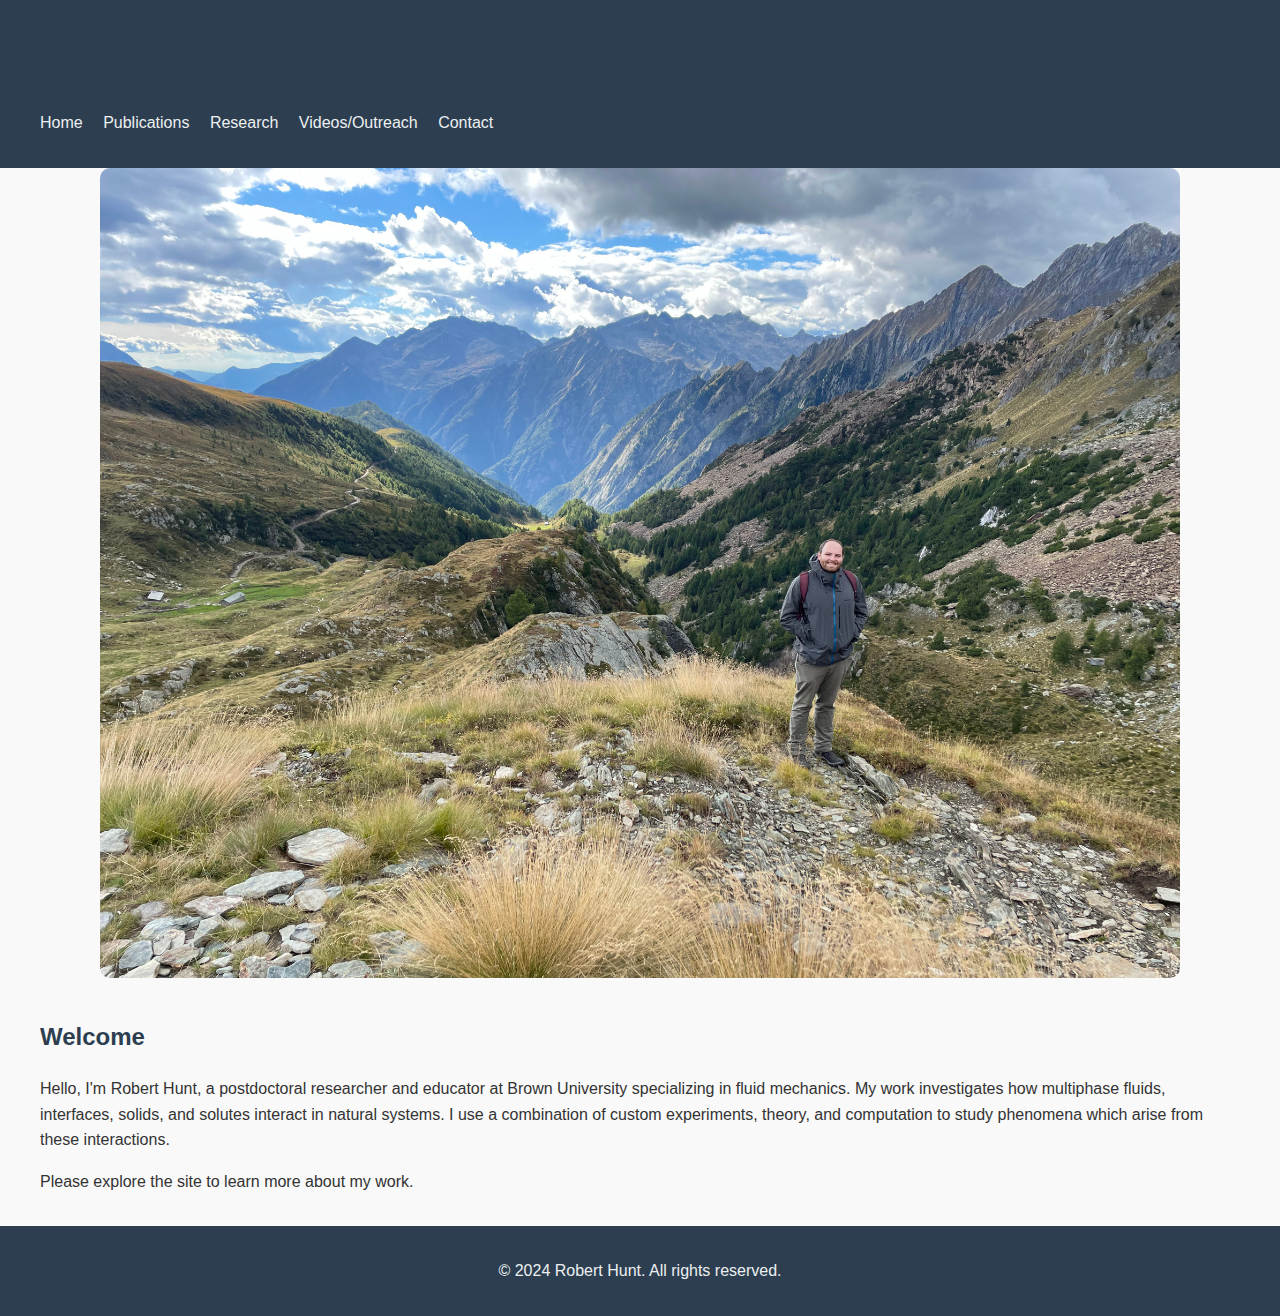
<file: index.html>
<!DOCTYPE html>
<html lang="en">
<head>
    <meta charset="UTF-8">
    <meta name="viewport" content="width=device-width, initial-scale=1.0">
    <title>Robert Hunt - Home</title>
    <link rel="stylesheet" href="styles.css">
</head>
<body>
    <header>
        <div class="container">
            <h1>Robert Hunt</h1>
            <nav>
                <ul>
                    <li><a href="index.html">Home</a></li>
                    <li><a href="publications.html">Publications</a></li>
                    <li><a href="research.html">Research</a></li>
                    <li><a href="teaching.html">Videos/Outreach</a></li>
                    <li><a href="contact.html">Contact</a></li>
                </ul>
            </nav>
        </div>
    </header>

    <main class="container">
        <div class="profile-photo-container">
            <img src="images/me.jpg" alt="Robert Hunt" class="profile-photo">
        </div>
        <h2>Welcome</h2>
        <p>Hello, I'm Robert Hunt, a postdoctoral researcher and educator at Brown University specializing in fluid mechanics.
            My work investigates how multiphase fluids, interfaces, solids, and solutes interact in natural systems. 
            I use a combination of custom experiments, theory, and computation to study phenomena which arise from these interactions. 
        </p>
        <p>Please explore the site to learn more about my work.</p>
    </main>

    <footer>
        <div class="container">
            <p>&copy; 2024 Robert Hunt. All rights reserved.</p>
        </div>
    </footer>
</body>
</html>
</file>
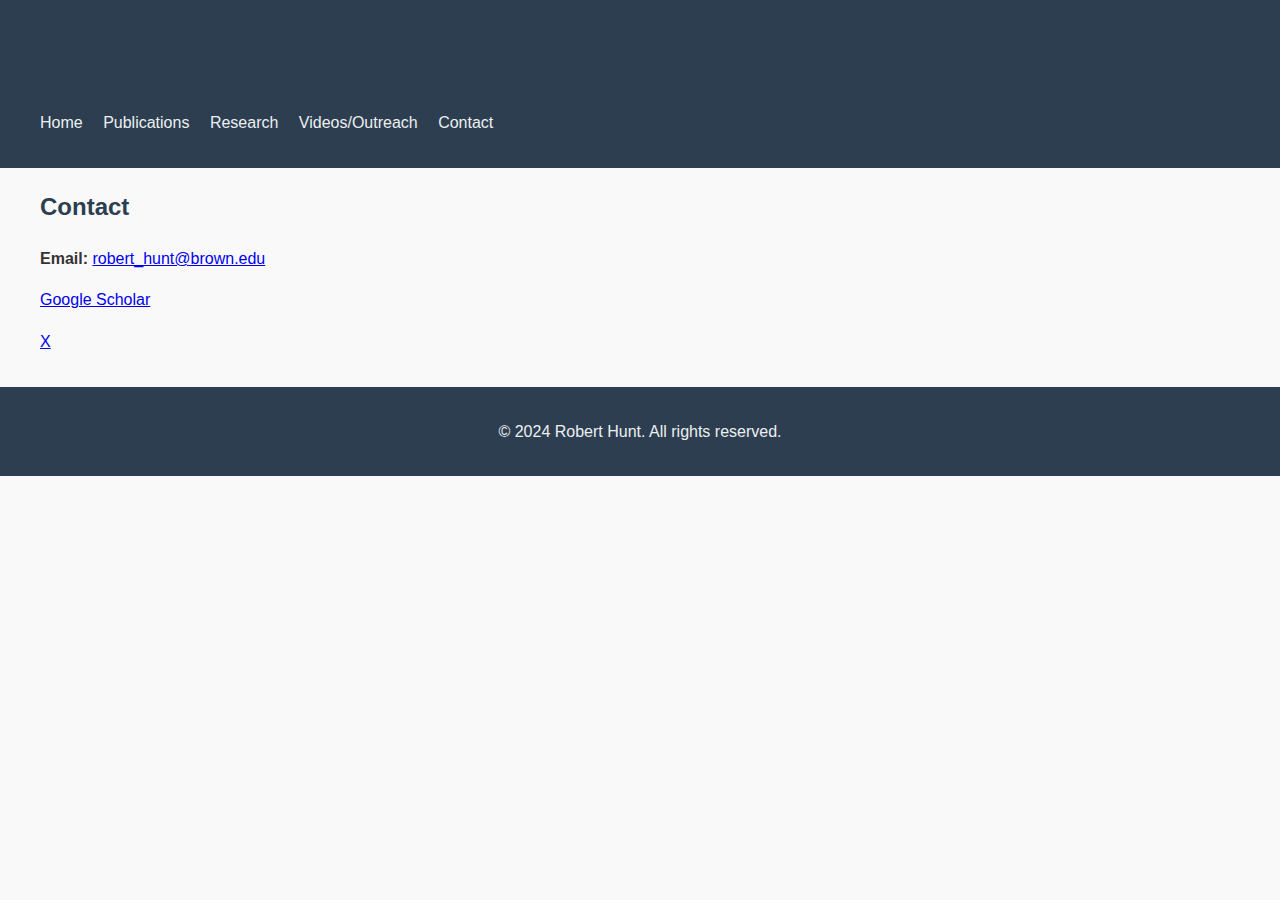
<file: contact.html>
<!DOCTYPE html>
<html lang="en">
<head>
    <meta charset="UTF-8">
    <meta name="viewport" content="width=device-width, initial-scale=1.0">
    <title>Robert Hunt - Contact</title>
    <link rel="stylesheet" href="styles.css">
</head>
<body>
    <header>
        <div class="container">
            <h1>Robert Hunt</h1>
            <nav>
                <ul>
                    <li><a href="index.html">Home</a></li>
                    <li><a href="publications.html">Publications</a></li>
                    <li><a href="research.html">Research</a></li>
                    <li><a href="teaching.html">Videos/Outreach</a></li>
                    <li><a href="contact.html">Contact</a></li>
                </ul>
            </nav>
        </div>
    </header>

    <main class="container">
        <h2>Contact</h2>
        <div class="contact-info">
            <p><strong>Email:</strong> <a href="mailto:robert_hunt@brown.edu">robert_hunt@brown.edu</a></p>
            <p><a href="https://scholar.google.com/citations?user=D0eEtgYAAAAJ&hl=en" target="_blank"> Google Scholar</a></p>
            <p><a href="https://x.com/_Robert_Hunt_" target="_blank">X</a> </p>
        </div>
    </main>

    <footer>
        <div class="container">
            <p>&copy; 2024 Robert Hunt. All rights reserved.</p>
        </div>
    </footer>
</body>
</html>
</file>
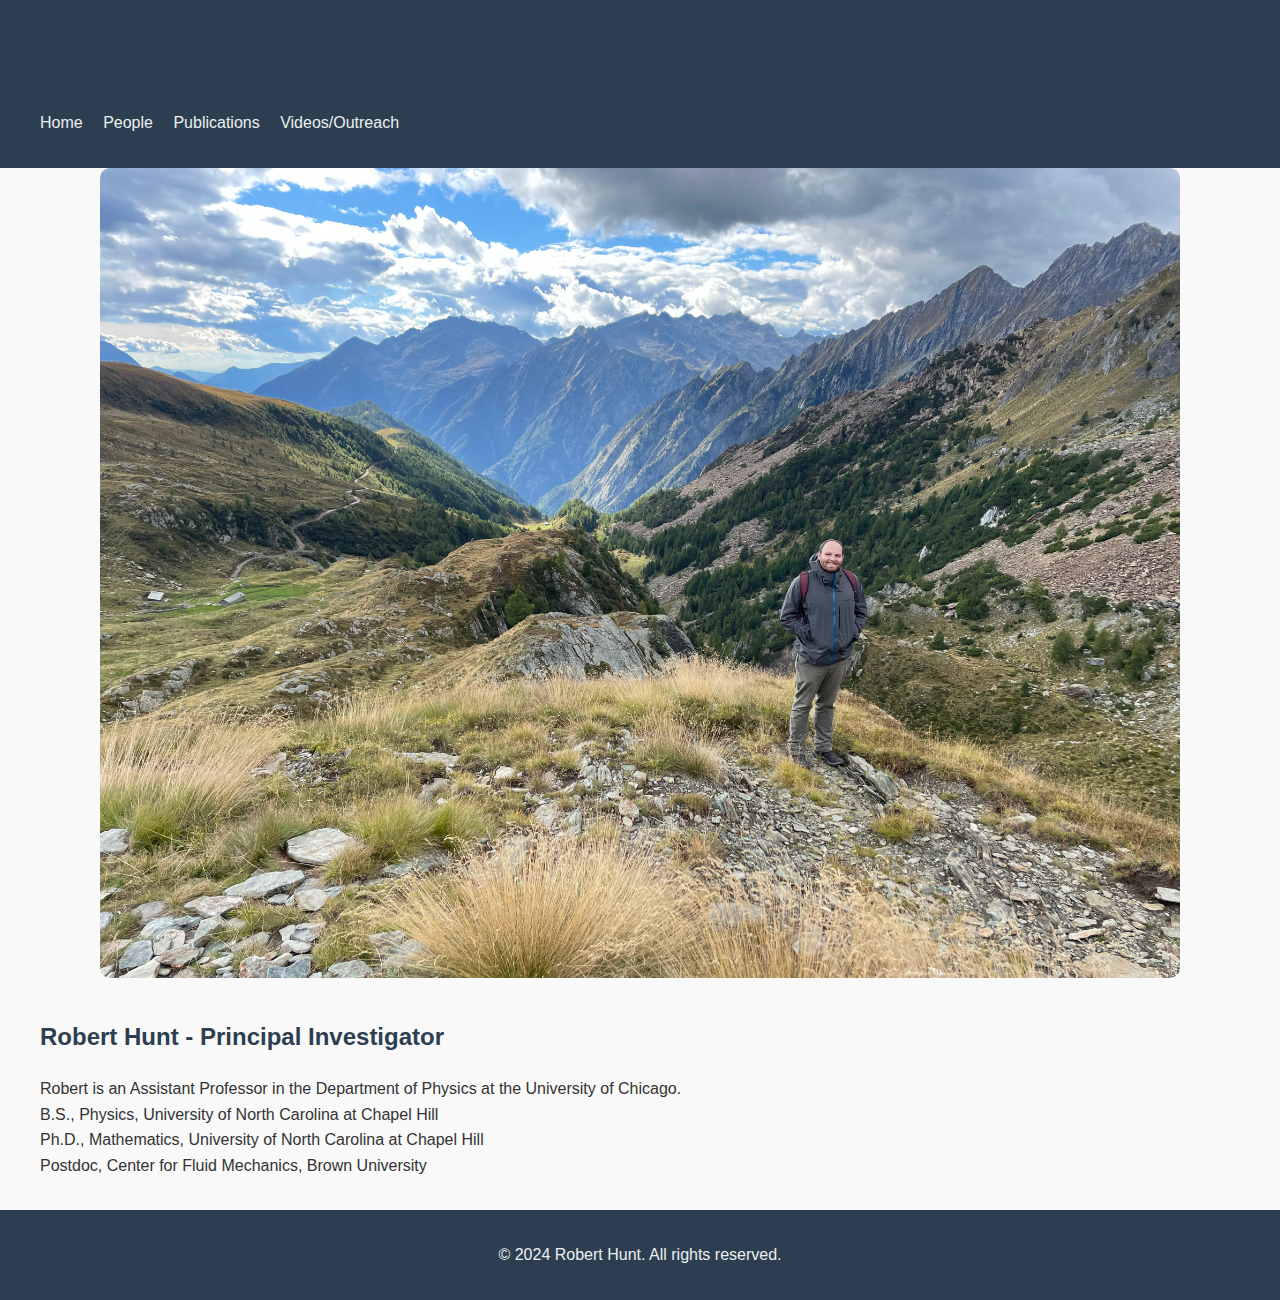
<file: people.html>
<!DOCTYPE html>
<html lang="en">
<head>
    <meta charset="UTF-8">
    <meta name="viewport" content="width=device-width, initial-scale=1.0">
    <title>Robert Hunt - Research</title>
    <link rel="stylesheet" href="styles.css">
</head>
<body>
    <header>
        <div class="container">
            <h1>Robert Hunt</h1>
            <nav>
                <ul>
                    <li><a href="index.html">Home</a></li>
                    <li><a href="people.html">People</a></li>
                    <li><a href="publications.html">Publications</a></li>
                    <li><a href="teaching.html">Videos/Outreach</a></li>
                </ul>
            </nav>
        </div>
    </header>

    <main class="container">
        <div class="profile-photo-container">
            <img src="images/me.jpg" alt="Robert Hunt" class="profile-photo">
        </div>
        <h2>Robert Hunt - Principal Investigator</h2>
        <p>
            <p>
                Robert is an Assistant Professor in the Department of Physics at the University of Chicago.<br>
                B.S., Physics, University of North Carolina at Chapel Hill<br>
                Ph.D., Mathematics, University of North Carolina at Chapel Hill<br>
                Postdoc, Center for Fluid Mechanics, Brown University
            </p>
        </p>

    </main>

    <footer>
        <div class="container">
            <p>&copy; 2024 Robert Hunt. All rights reserved.</p>
        </div>
    </footer>
</body>
</html>
</file>
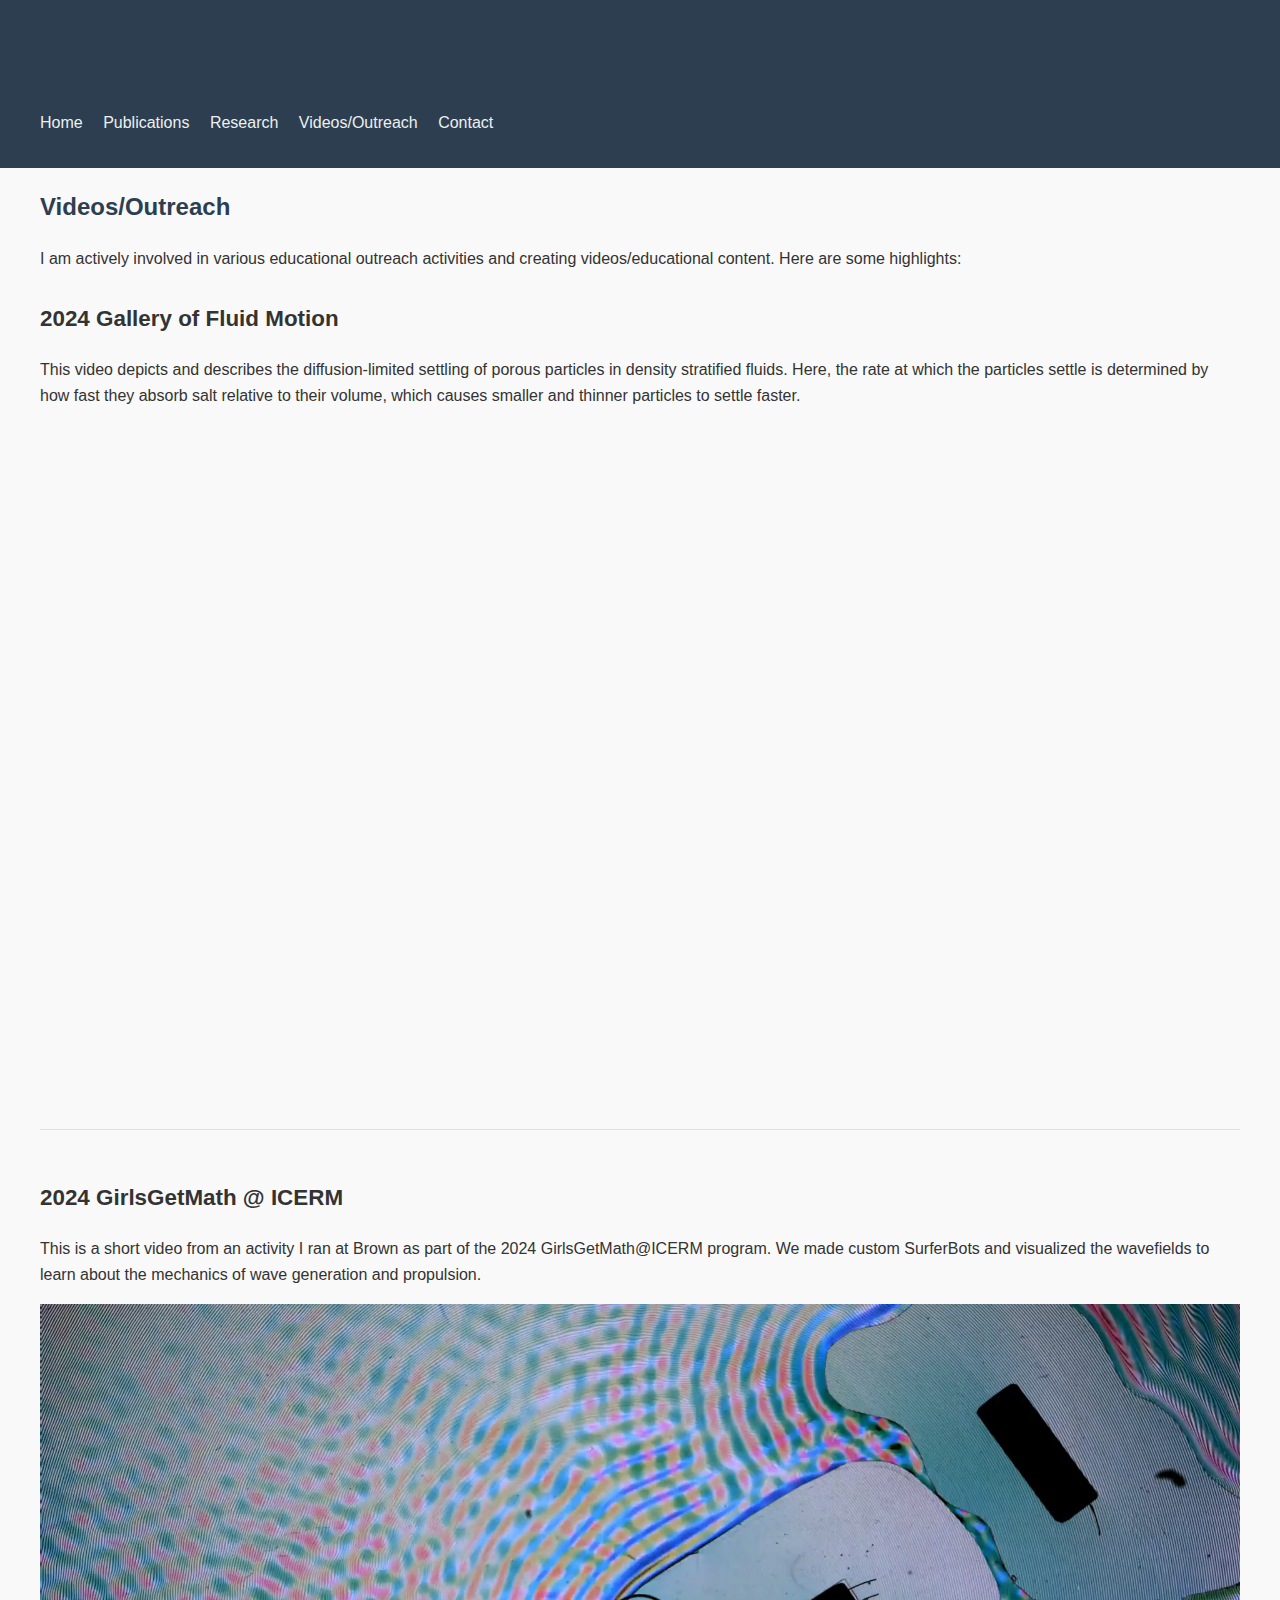
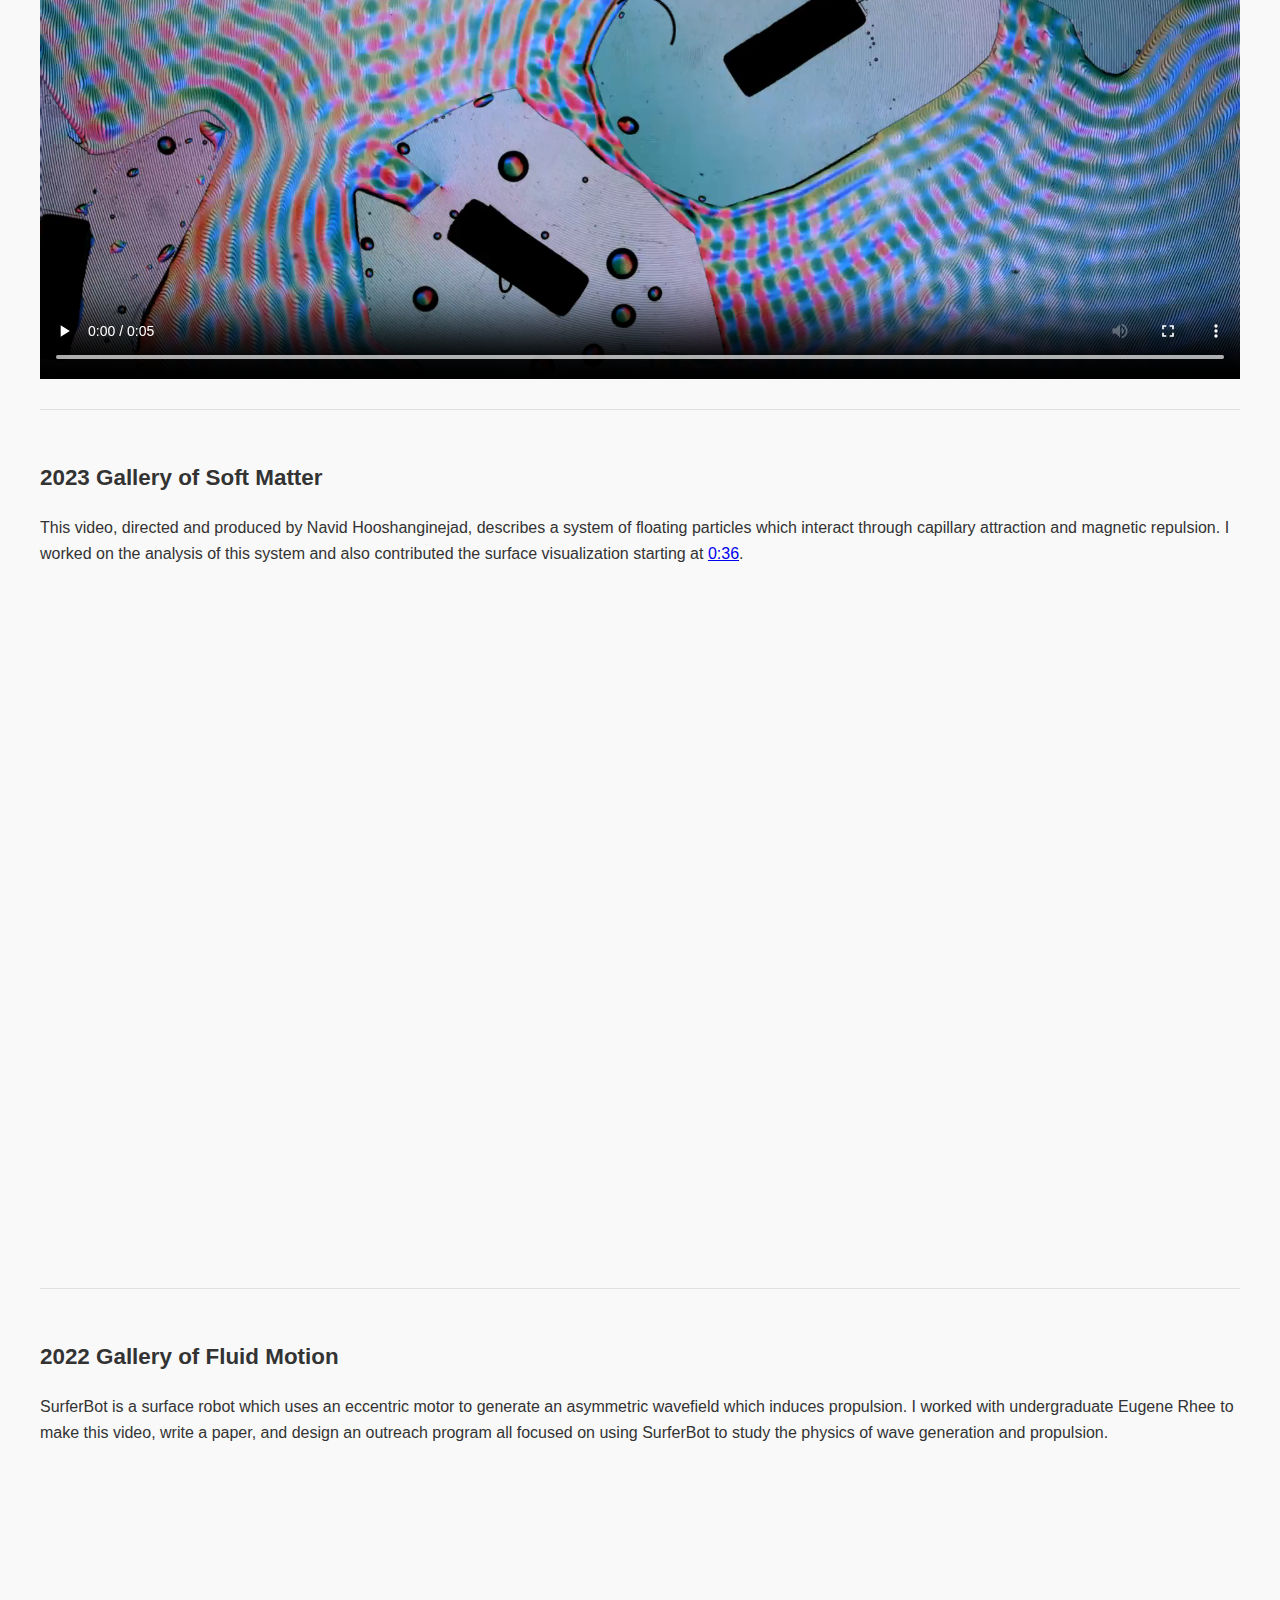
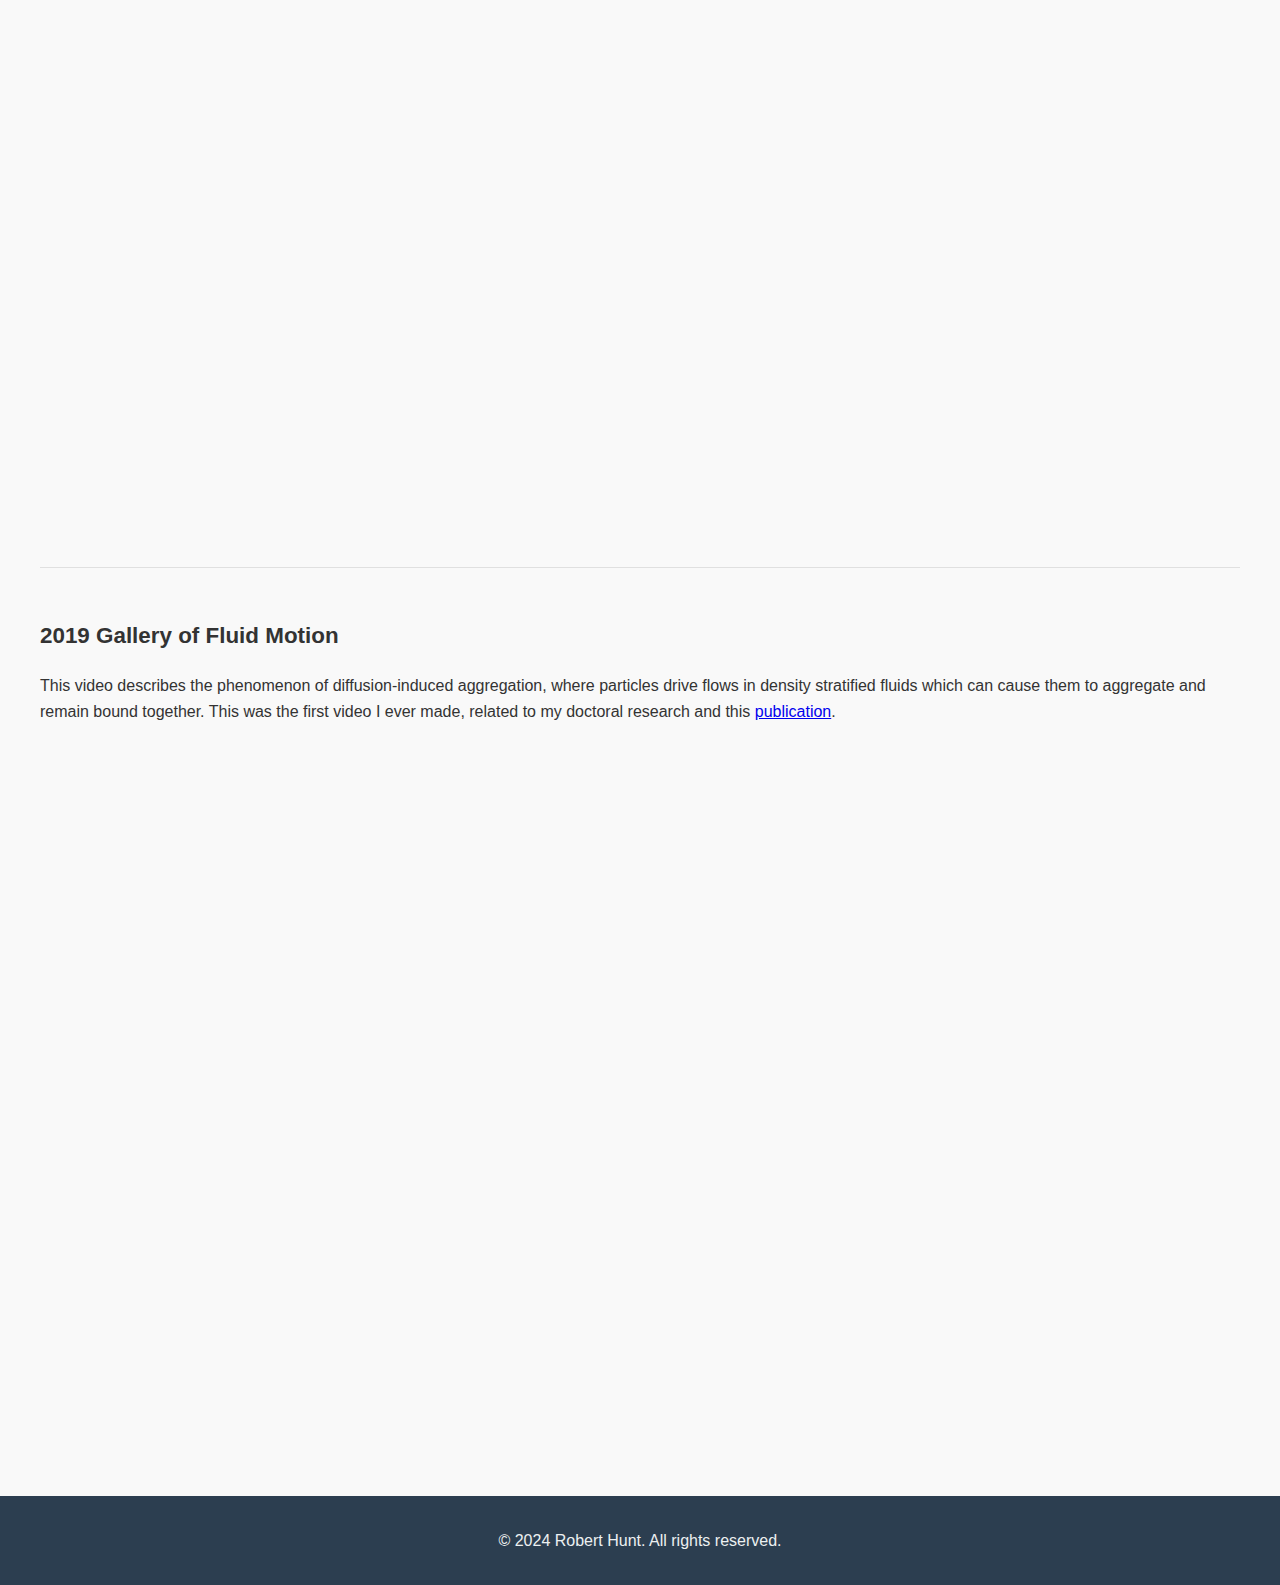
<file: teaching.html>
<!DOCTYPE html>
<html lang="en">
<head>
    <meta charset="UTF-8">
    <meta name="viewport" content="width=device-width, initial-scale=1.0">
    <title>Robert Hunt - Videos/Outreach</title>
    <link rel="stylesheet" href="styles.css">

</head>
<body>
    <header>
        <div class="container">
            <h1>Robert Hunt</h1>
            <nav>
                <ul>
                    <li><a href="index.html">Home</a></li>
                    <li><a href="publications.html">Publications</a></li>
                    <li><a href="research.html">Research</a></li>
                    <li><a href="teaching.html">Videos/Outreach</a></li>
                    <li><a href="contact.html">Contact</a></li>
                </ul>
            </nav>
        </div>
    </header>

    <main class="container">
        <h2>Videos/Outreach</h2>
        <p>I am actively involved in various educational outreach activities and creating videos/educational content. Here are some highlights:</p>

        <section class="outreach-item">
            <h3>2024 Gallery of Fluid Motion</h3>
            <p>This video depicts and describes the diffusion-limited settling of porous particles in density stratified fluids. Here, the rate at which the particles settle is determined
                by how fast they absorb salt relative to their volume, which causes smaller and thinner particles to settle faster.
            </p>
            <div class="video-container">
                <iframe width="560" height="315" src="https://www.youtube.com/embed/K8xXj847RP0" frameborder="0" allow="accelerometer; autoplay; clipboard-write; encrypted-media; gyroscope; picture-in-picture" allowfullscreen></iframe>
            </div>
        </section>

        <section class="outreach-item">
            <h3>2024 GirlsGetMath @ ICERM</h3>
            <p>This is a short video from an activity I ran at Brown as part of the 2024 GirlsGetMath@ICERM program. We made custom SurferBots and visualized the wavefields to learn about
                the mechanics of wave generation and propulsion.
            </p>
            <div class="video-container">
                <video controls>
                    <source src="images/many.mp4" type="video/mp4">
                    Your browser does not support the video tag.
                </video>
            </div>
        </section>

        <section class="outreach-item">
            <h3>2023 Gallery of Soft Matter</h3>
            <p>This video, directed and produced by Navid Hooshanginejad, describes a system of floating particles which interact through capillary attraction and magnetic repulsion. I worked on the analysis of this system
                and also contributed the surface visualization starting at <a href="https://www.youtube.com/watch?v=3veuABI6WVM&t=36s" target="_blank">0:36</a>.
            </p>
            <div class="video-container">
                <iframe width="560" height="315" src="https://www.youtube.com/embed/3veuABI6WVM" frameborder="0" allow="accelerometer; autoplay; clipboard-write; encrypted-media; gyroscope; picture-in-picture" allowfullscreen></iframe>
            </div>
        </section>

        <section class="outreach-item">
            <h3>2022 Gallery of Fluid Motion</h3>
            <p>SurferBot is a surface robot which uses an eccentric motor to generate an asymmetric wavefield which induces propulsion. I worked with undergraduate Eugene Rhee to
                make this video, write a paper, and design an outreach program all focused on using SurferBot to study the physics of wave generation and propulsion.
            </p>
            <div class="video-container">
                <iframe width="560" height="315" src="https://www.youtube.com/embed/PQF6yGAs-TA" frameborder="0" allow="accelerometer; autoplay; clipboard-write; encrypted-media; gyroscope; picture-in-picture" allowfullscreen></iframe>
            </div>
        </section>

        <section class="outreach-item">
            <h3>2019 Gallery of Fluid Motion</h3>
            <p>This video describes the phenomenon of diffusion-induced aggregation, where particles drive flows in density stratified fluids which can cause them to aggregate
                and remain bound together. This was the first video I ever made, related to my doctoral research and this <a href="https://doi.org/10.1038/s41467-019-13643-y" target="_blank">publication</a>. </p>
            <div class="video-container">
                <iframe width="560" height="315" src="https://www.youtube.com/embed/So_hN5se-IE" frameborder="0" allow="accelerometer; autoplay; clipboard-write; encrypted-media; gyroscope; picture-in-picture" allowfullscreen></iframe>
            </div>
        </section>
    </main>

    <footer>
        <div class="container">
            <p>&copy; 2024 Robert Hunt. All rights reserved.</p>
        </div>
    </footer>
</body>
</html>
</file>
<file: styles.css>
/* ... (keep the existing styles) ... */
/* ... (keep the existing styles) ... */

.publication-media {
    position: relative;
    width: 100%;
    max-width: 640px;
    margin: 1rem auto;
    overflow: hidden; /* This ensures the content doesn't spill out */
}

.publication-poster,
.publication-gif,
.publication-image {
    width: 100%;
    height: auto;
    display: block;
}

.publication-gif {
    position: absolute;
    top: 0;
    left: 0;
    opacity: 0;
    transition: opacity 0.3s ease;
}

.publication-media:hover .publication-gif {
    opacity: 1;
}

/* ... (rest of the existing styles) ... */

.publication-video {
    width: 100%;
    max-width: 800px;
    height: auto;
    margin-top: 1rem;
    box-shadow: 0 4px 6px rgba(0, 0, 0, 0.1);
}

/* ... (rest of the existing styles) ... */

body {
    font-family: Helvetica, Arial, sans-serif;
    line-height: 1.6;
    margin: 0;
    padding: 0;
    color: #333;
    background-color: #f9f9f9;
}

.container {
    max-width: 1200px;
    margin: 0 auto;
    padding: 0 20px;
}

header {
    background-color: #2c3e50;
    color: #ecf0f1;
    padding: 1rem 0;
}

nav ul {
    list-style-type: none;
    padding: 0;
}

nav ul li {
    display: inline;
    margin-right: 1rem;
}

nav ul li a {
    color: #ecf0f1;
    text-decoration: none;
    transition: color 0.3s ease;
}

nav ul li a:hover {
    color: #3498db;
}

main {
    padding: 2rem 0;
}

h1, h2, h3 {
    color: #2c3e50;
}

.profile-photo-container {
    width: 100%;
    max-width: 1080px;
    margin: 0 auto 40px;
    display: flex;
    justify-content: center;
}

.profile-photo {
    width: 100%;
    height: auto;
    display: block;
    border-radius: 10px;
}

.publications-list {
    list-style-type: none;
    padding: 0;
}

.publication-item {
    margin-bottom: 2rem;
    border-bottom: 1px solid #bdc3c7;
    padding-bottom: 1rem;
}

.publication-image {
    max-width: 100%;
    height: auto;
    margin-top: 1rem;
}

footer {
    background-color: #2c3e50;
    color: #ecf0f1;
    text-align: center;
    padding: 1rem 0;
    margin-top: 2rem;
}

@media screen and (max-width: 768px) {
    .container {
        padding: 0 10px;
    }
}

.video-container {
    position: relative;
    padding-bottom: 56.25%; /* 16:9 aspect ratio */
    height: 0;
    overflow: hidden;
    max-width: 100%;
}

.video-container iframe,
.video-container video {
    position: absolute;
    top: 0;
    left: 0;
    width: 100%;
    height: 100%;
}

.media-links {
    display: flex;
    flex-wrap: wrap;
    justify-content: center;
    gap: 20px;
    margin-top: 20px;
}

.media-logo {
    width: 100px;
    height: auto;
    transition: transform 0.3s ease;
}

.media-logo:hover {
    transform: scale(1.1);
}

.outreach-item {
    margin-bottom: 50px;
    padding-bottom: 30px;
    border-bottom: 1px solid #e0e0e0;
}

.outreach-item:last-child {
    border-bottom: none;
}

.outreach-item h3 {
    margin-top: 30px;
    margin-bottom: 20px;
    color: #333;
    font-size: 1.4em;
}

/* Responsive adjustments */
@media screen and (max-width: 800px) {
    .container {
        padding: 0 10px;
    }
    
    .profile-photo-container {
        max-width: 800px;
    }
    
    .publication-media {
        max-width: 100%;
    }
}

/* Ensure all images are responsive */
img {
    max-width: 100%;
    height: auto;
}
</file>
